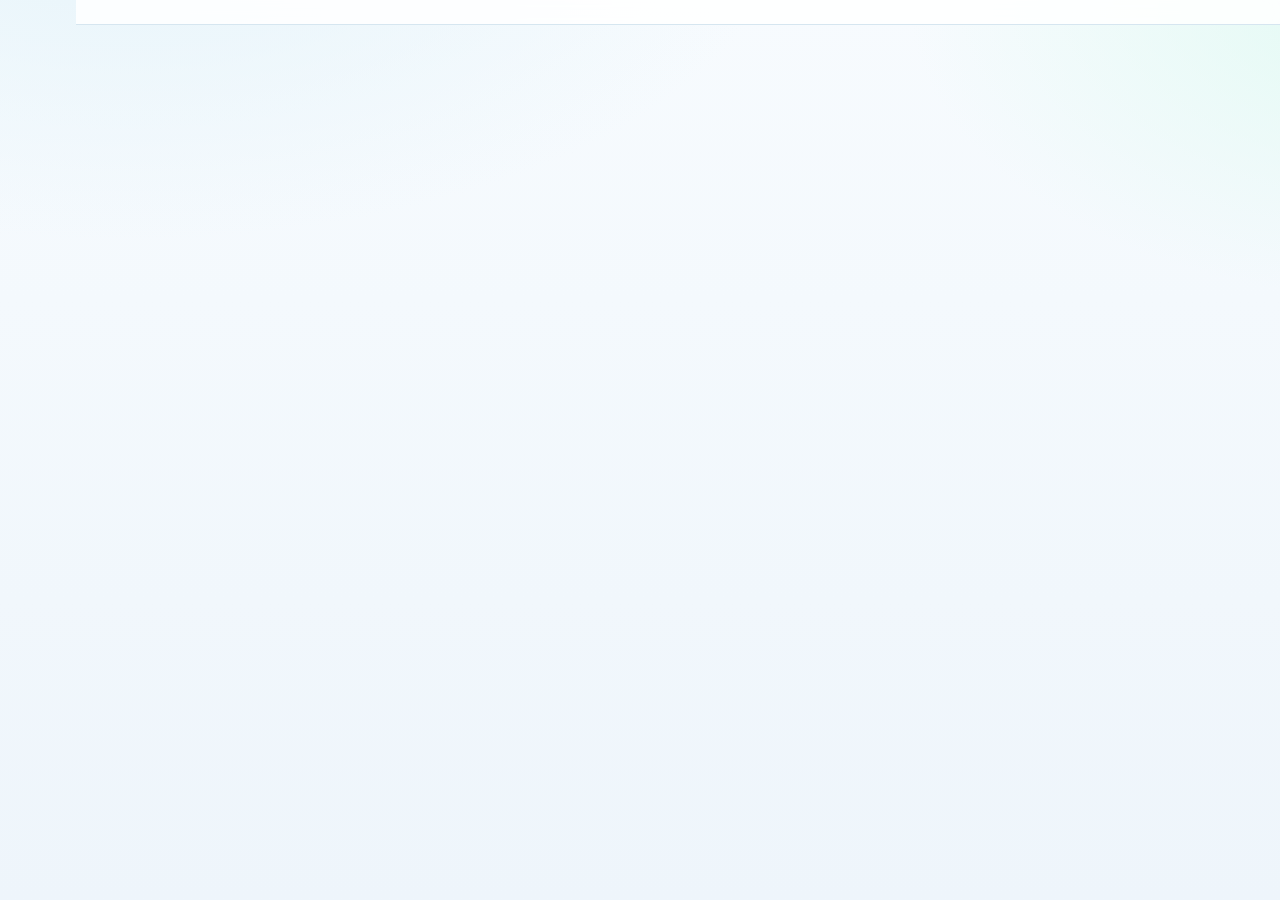
<file: index.html>
<!DOCTYPE html>
<html lang="id">
  <head>
    <meta charset="UTF-8" />
    <meta name="viewport" content="width=device-width, initial-scale=1.0" />
    <script>try{if(localStorage.getItem("organ_theme")==="dark")document.documentElement.setAttribute("data-theme","dark");}catch(e){}</script>
    <title>Beranda - Organ AR</title>
    <link rel="preconnect" href="https://fonts.googleapis.com" />
    <link rel="preconnect" href="https://fonts.gstatic.com" crossorigin />
    <link href="https://fonts.googleapis.com/css2?family=Fredoka:wght@400;500;600;700&family=Nunito:wght@400;600;700;800;900&display=swap" rel="stylesheet" />
    <link rel="stylesheet" href="assets/css/variables.css" />
    <link rel="stylesheet" href="assets/css/main.css" />
  </head>
  <body>
    <nav id="navbar" class="navbar"></nav>
    <div class="container" id="page-root"></div>
    <div id="toast-host"></div>
    <script type="module" src="assets/js/pages/index.js"></script>
  </body>
</html>
</file>
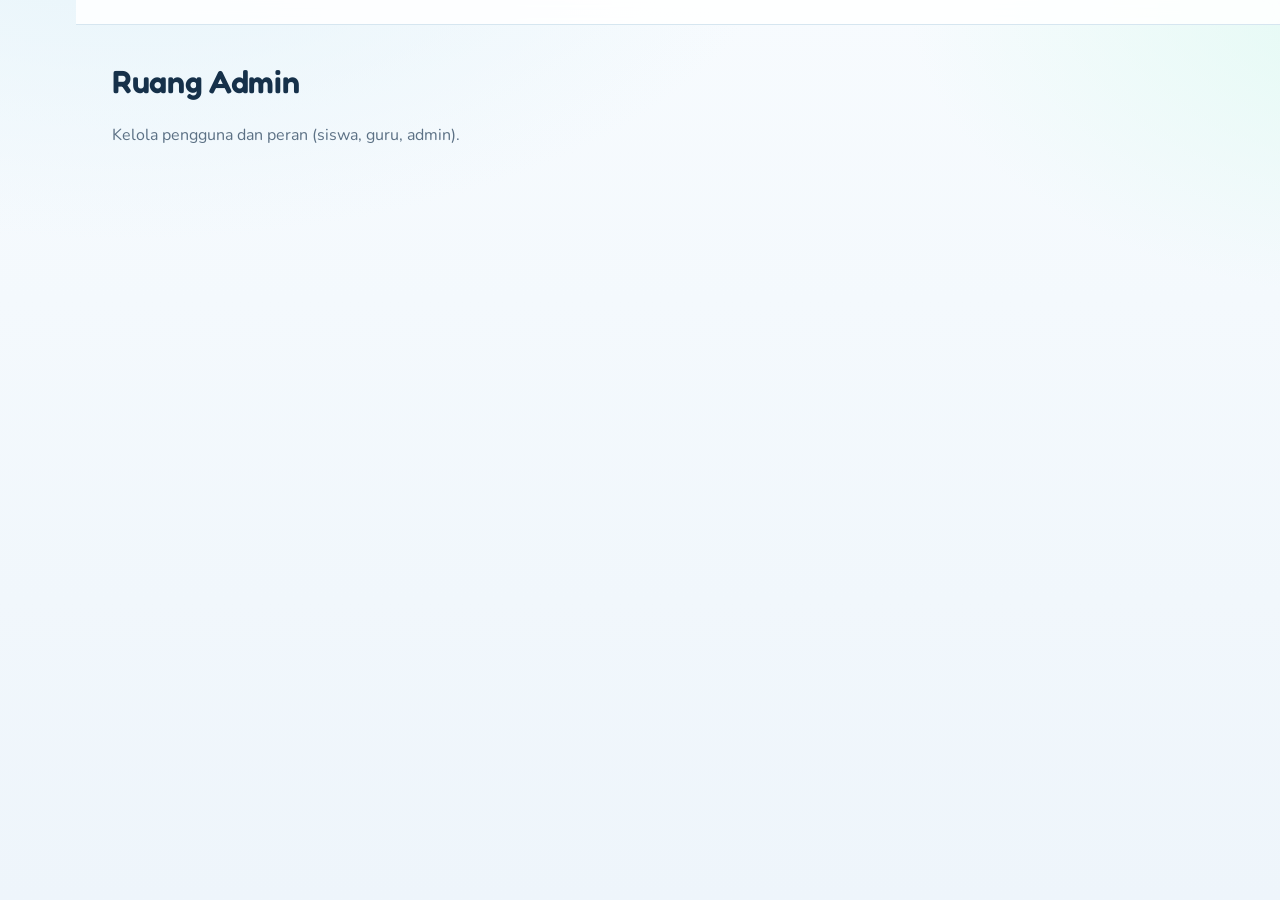
<file: admin.html>
<!DOCTYPE html>
<html lang="id">
  <head>
    <meta charset="UTF-8" />
    <meta name="viewport" content="width=device-width, initial-scale=1.0" />
    <script>try{if(localStorage.getItem("organ_theme")==="dark")document.documentElement.setAttribute("data-theme","dark");}catch(e){}</script>
    <title>Ruang Admin - Organ AR</title>
    <link rel="preconnect" href="https://fonts.googleapis.com" />
    <link rel="preconnect" href="https://fonts.gstatic.com" crossorigin />
    <link href="https://fonts.googleapis.com/css2?family=Fredoka:wght@400;500;600;700&family=Nunito:wght@400;600;700;800;900&display=swap" rel="stylesheet" />
    <link rel="stylesheet" href="assets/css/variables.css" />
    <link rel="stylesheet" href="assets/css/main.css" />
  </head>
  <body>
    <nav id="navbar" class="navbar"></nav>
    <div class="container">
      <h1 class="page-title">Ruang Admin</h1>
      <p class="muted">Kelola pengguna dan peran (siswa, guru, admin).</p>
      <div id="users-root" class="mt-24"></div>
    </div>
    <div id="toast-host"></div>
    <script type="module" src="assets/js/pages/admin.js"></script>
  </body>
</html>
</file>
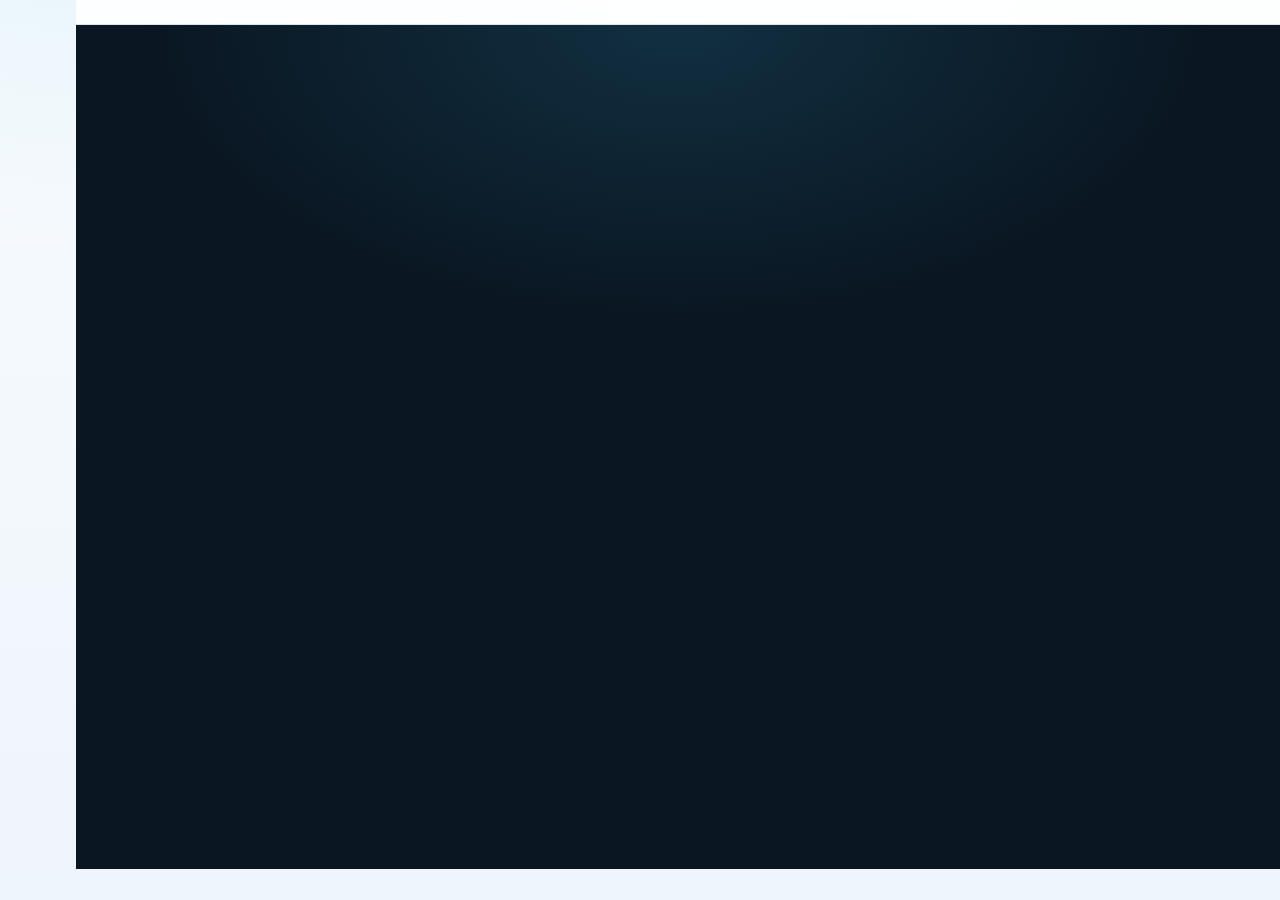
<file: ar-markerless.html>
<!DOCTYPE html>
<html lang="id">
  <head>
    <meta charset="UTF-8" />
    <meta name="viewport" content="width=device-width, initial-scale=1.0" />
    <script>try{if(localStorage.getItem("organ_theme")==="dark")document.documentElement.setAttribute("data-theme","dark");}catch(e){}</script>
    <title>AR Markerless - Organ AR</title>
    <link rel="preconnect" href="https://fonts.googleapis.com" />
    <link rel="preconnect" href="https://fonts.gstatic.com" crossorigin />
    <link href="https://fonts.googleapis.com/css2?family=Fredoka:wght@400;500;600;700&family=Nunito:wght@400;600;700;800;900&display=swap" rel="stylesheet" />
    <link rel="stylesheet" href="assets/css/variables.css" />
    <link rel="stylesheet" href="assets/css/main.css" />
    <link rel="stylesheet" href="assets/css/ar.css" />
  </head>
  <body>
    <nav id="navbar" class="navbar"></nav>
    <div class="ar-stage">
      <div id="ar-container"></div>
      <div id="ar-status" class="ar-status hidden"></div>
      <div id="ar-controls" class="ar-controls hidden"></div>
      <div id="ar-setup" class="ar-setup"></div>
    </div>
    <div id="toast-host"></div>
    <script type="module" src="assets/js/pages/markerless.js"></script>
  </body>
</html>
</file>
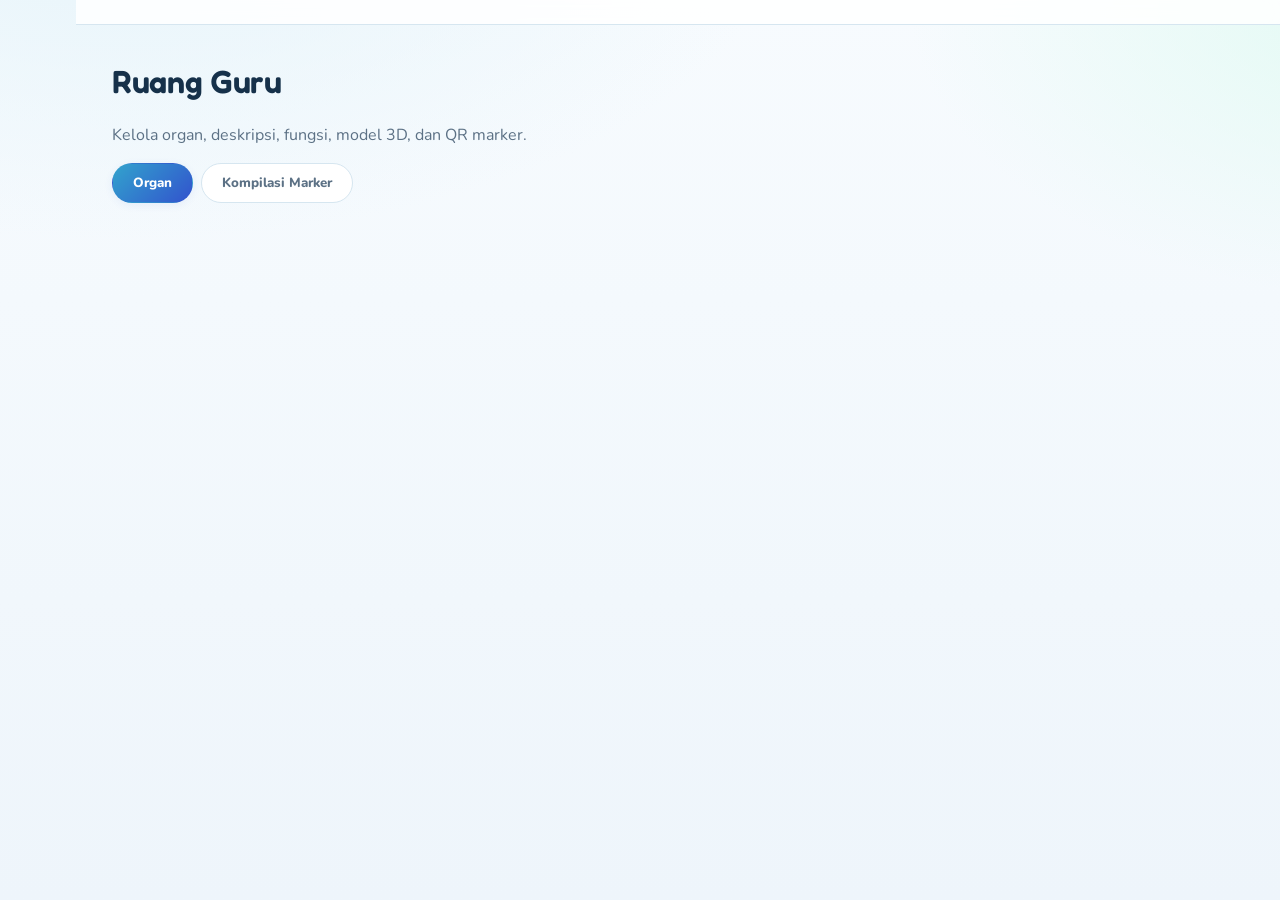
<file: guru.html>
<!DOCTYPE html>
<html lang="id">
  <head>
    <meta charset="UTF-8" />
    <meta name="viewport" content="width=device-width, initial-scale=1.0" />
    <script>try{if(localStorage.getItem("organ_theme")==="dark")document.documentElement.setAttribute("data-theme","dark");}catch(e){}</script>
    <title>Ruang Guru - Organ AR</title>
    <link rel="preconnect" href="https://fonts.googleapis.com" />
    <link rel="preconnect" href="https://fonts.gstatic.com" crossorigin />
    <link href="https://fonts.googleapis.com/css2?family=Fredoka:wght@400;500;600;700&family=Nunito:wght@400;600;700;800;900&display=swap" rel="stylesheet" />
    <link rel="stylesheet" href="assets/css/variables.css" />
    <link rel="stylesheet" href="assets/css/main.css" />
  </head>
  <body>
    <nav id="navbar" class="navbar"></nav>
    <div class="container">
      <h1 class="page-title">Ruang Guru</h1>
      <p class="muted">Kelola organ, deskripsi, fungsi, model 3D, dan QR marker.</p>

      <div class="admin-tabs">
        <button class="tab-btn active" data-target="panel-organs">Organ</button>
        <button class="tab-btn" data-target="panel-compiler">Kompilasi Marker</button>
      </div>

      <section id="panel-organs" class="tab-panel active">
        <div id="organ-form"></div>
        <div id="organ-list" class="mt-24"></div>
      </section>

      <section id="panel-compiler" class="tab-panel">
        <div id="compiler-root"></div>
      </section>
    </div>
    <div id="toast-host"></div>
    <script type="module" src="assets/js/pages/guru.js"></script>
  </body>
</html>
</file>
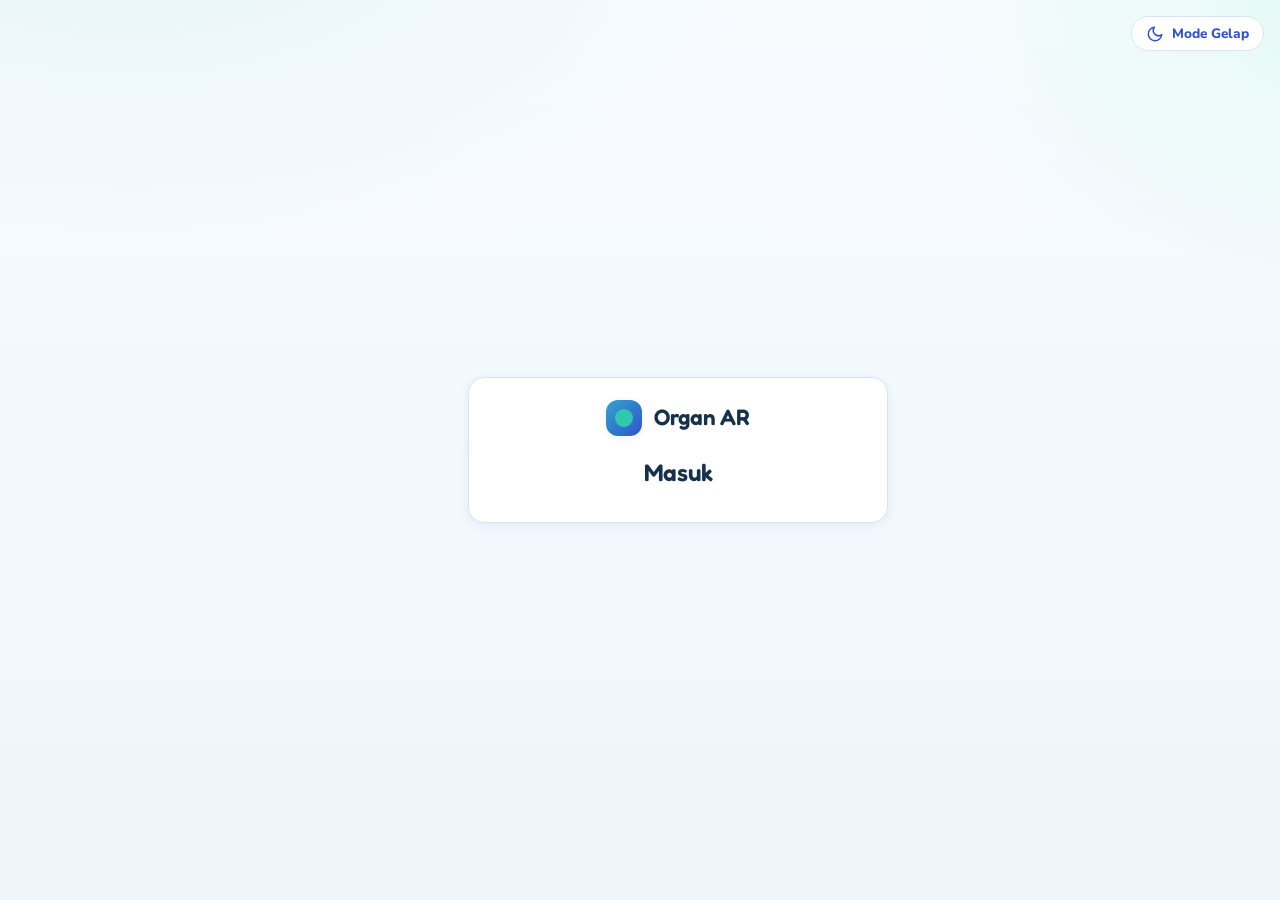
<file: login.html>
<!DOCTYPE html>
<html lang="id">
  <head>
    <meta charset="UTF-8" />
    <meta name="viewport" content="width=device-width, initial-scale=1.0" />
    <script>try{if(localStorage.getItem("organ_theme")==="dark")document.documentElement.setAttribute("data-theme","dark");}catch(e){}</script>
    <title>Masuk - Organ AR</title>
    <link rel="preconnect" href="https://fonts.googleapis.com" />
    <link rel="preconnect" href="https://fonts.gstatic.com" crossorigin />
    <link href="https://fonts.googleapis.com/css2?family=Fredoka:wght@400;500;600;700&family=Nunito:wght@400;600;700;800;900&display=swap" rel="stylesheet" />
    <link rel="stylesheet" href="assets/css/variables.css" />
    <link rel="stylesheet" href="assets/css/main.css" />
  </head>
  <body>
    <div class="auth-wrap">
      <div class="card auth-card">
        <div class="brand">
          <span class="brand-mark"></span>
          <span>Organ AR</span>
        </div>
        <h2 class="text-center">Masuk</h2>
        <div id="auth-root"></div>
      </div>
    </div>
    <div id="toast-host"></div>
    <script type="module" src="assets/js/pages/auth-theme.js"></script>
    <script type="module" src="assets/js/pages/login.js"></script>
  </body>
</html>
</file>
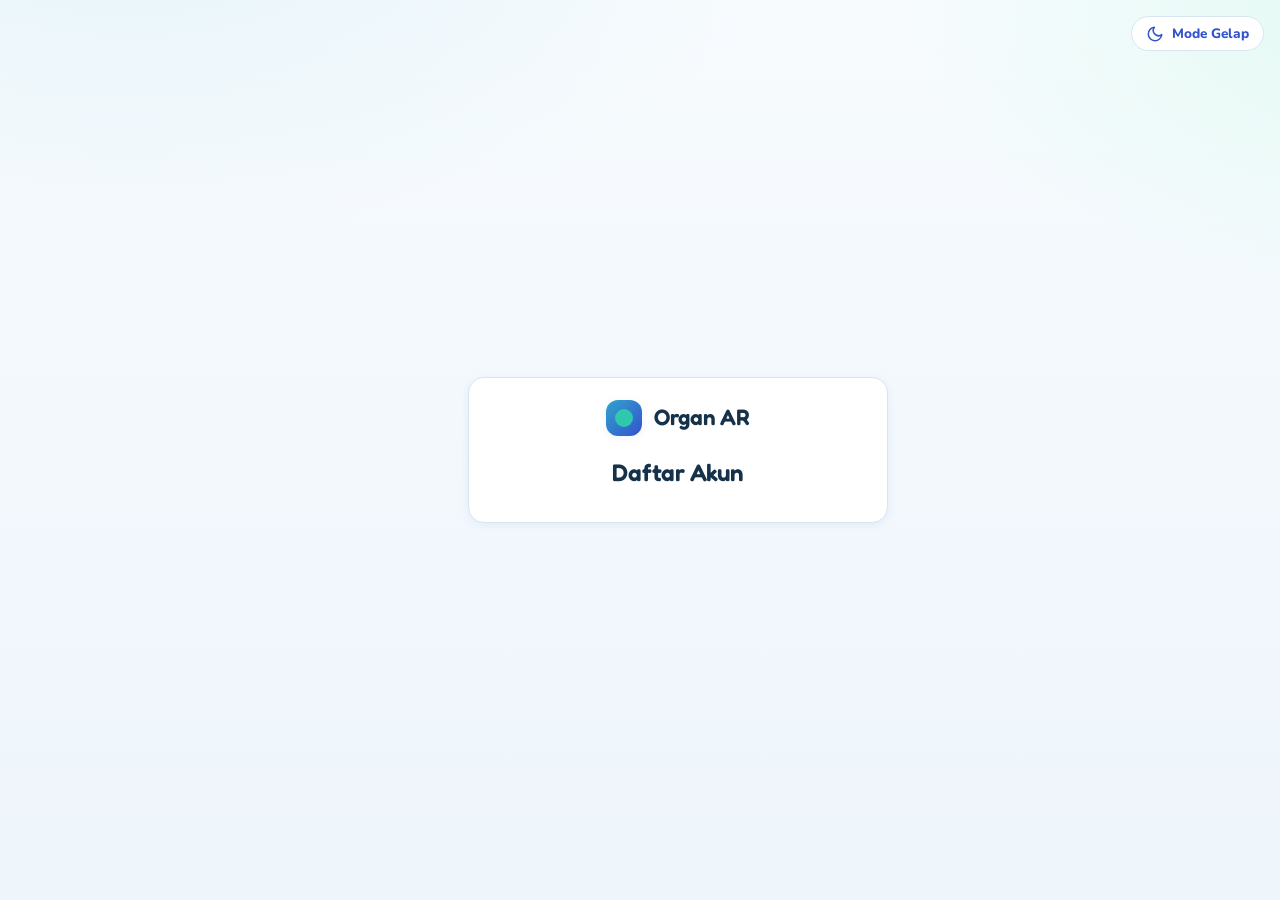
<file: register.html>
<!DOCTYPE html>
<html lang="id">
  <head>
    <meta charset="UTF-8" />
    <meta name="viewport" content="width=device-width, initial-scale=1.0" />
    <script>try{if(localStorage.getItem("organ_theme")==="dark")document.documentElement.setAttribute("data-theme","dark");}catch(e){}</script>
    <title>Daftar - Organ AR</title>
    <link rel="preconnect" href="https://fonts.googleapis.com" />
    <link rel="preconnect" href="https://fonts.gstatic.com" crossorigin />
    <link href="https://fonts.googleapis.com/css2?family=Fredoka:wght@400;500;600;700&family=Nunito:wght@400;600;700;800;900&display=swap" rel="stylesheet" />
    <link rel="stylesheet" href="assets/css/variables.css" />
    <link rel="stylesheet" href="assets/css/main.css" />
  </head>
  <body>
    <div class="auth-wrap">
      <div class="card auth-card">
        <div class="brand">
          <span class="brand-mark"></span>
          <span>Organ AR</span>
        </div>
        <h2 class="text-center">Daftar Akun</h2>
        <div id="auth-root"></div>
      </div>
    </div>
    <div id="toast-host"></div>
    <script type="module" src="assets/js/pages/auth-theme.js"></script>
    <script type="module" src="assets/js/pages/register.js"></script>
  </body>
</html>
</file>
<file: assets/css/variables.css>
:root {
  --c-sky: #32a3cd;
  --c-ink: #3253cd;
  --c-mint: #2fd0aa;

  --c-sky-soft: #e6f4fa;
  --c-ink-soft: #e6ebfb;
  --c-mint-soft: #e2faf3;

  --c-sky-deep: #1f7da3;
  --c-ink-deep: #243c99;
  --c-mint-deep: #1fa382;

  --grad-primary: linear-gradient(135deg, var(--c-sky) 0%, var(--c-ink) 100%);
  --grad-accent: linear-gradient(135deg, var(--c-mint) 0%, var(--c-sky) 100%);
  --grad-page: radial-gradient(1200px 600px at 10% -10%, var(--c-sky-soft) 0%, transparent 55%),
    radial-gradient(1000px 600px at 110% 0%, var(--c-mint-soft) 0%, transparent 50%),
    linear-gradient(180deg, #f7fbfe 0%, #eef5fb 100%);

  --c-bg: #f4f9fd;
  --c-surface: #ffffff;
  --c-text: #16314a;
  --c-text-soft: #5c7185;
  --c-border: #d6e6f0;

  --c-danger: #e0506b;
  --c-danger-soft: #fbe7eb;

  --shadow-sm: 0 2px 8px rgba(50, 83, 205, 0.08);
  --shadow-md: 0 10px 30px rgba(50, 83, 205, 0.12);
  --shadow-lg: 0 24px 60px rgba(50, 83, 205, 0.18);

  --radius-sm: 10px;
  --radius-md: 16px;
  --radius-lg: 24px;

  --font-display: "Fredoka", "Trebuchet MS", sans-serif;
  --font-body: "Nunito", "Segoe UI", sans-serif;
}

/* ============================================================
   TEMA GELAP (DARK MODE)
   Diaktifkan dengan atribut data-theme="dark" pada <html>.
   ============================================================ */
[data-theme="dark"] {
  --c-sky: #32a3cd;
  --c-ink: #5a78e0;
  --c-mint: #2fd0aa;

  --c-sky-soft: rgba(50, 163, 205, 0.16);
  --c-ink-soft: rgba(90, 120, 224, 0.18);
  --c-mint-soft: rgba(47, 208, 170, 0.16);

  --c-sky-deep: #7fc8e8;
  --c-ink-deep: #aebcf7;
  --c-mint-deep: #6fe6cb;

  --grad-page: radial-gradient(1200px 600px at 10% -10%, rgba(50, 163, 205, 0.1) 0%, transparent 55%),
    radial-gradient(1000px 600px at 110% 0%, rgba(47, 208, 170, 0.1) 0%, transparent 50%),
    linear-gradient(180deg, #0d141d 0%, #0b1118 100%);

  --c-bg: #0f1722;
  --c-surface: #18222e;
  --c-text: #e7eef6;
  --c-text-soft: #9bb0c4;
  --c-border: #2a3a4d;

  --c-danger: #f0758c;
  --c-danger-soft: rgba(224, 80, 107, 0.18);

  --shadow-sm: 0 2px 8px rgba(0, 0, 0, 0.4);
  --shadow-md: 0 10px 30px rgba(0, 0, 0, 0.5);
  --shadow-lg: 0 24px 60px rgba(0, 0, 0, 0.6);
}

/* Penyesuaian elemen yang memakai warna tetap (bukan variabel). */
[data-theme="dark"] .topbar { background: rgba(24, 34, 46, 0.85); }
[data-theme="dark"] input[type="text"],
[data-theme="dark"] input[type="email"],
[data-theme="dark"] input[type="password"],
[data-theme="dark"] input[type="number"],
[data-theme="dark"] input[type="url"],
[data-theme="dark"] select,
[data-theme="dark"] textarea {
  background: #0f1722;
  color: var(--c-text);
}
[data-theme="dark"] select option { background: #18222e; color: var(--c-text); }
</file>
<file: assets/css/main.css>
* { box-sizing: border-box; }
html, body { margin: 0; padding: 0; }

body {
  font-family: var(--font-body);
  color: var(--c-text);
  background: var(--grad-page);
  background-attachment: fixed;
  min-height: 100vh;
  font-size: 16px;
  line-height: 1.55;
}

h1, h2, h3, .display {
  font-family: var(--font-display);
  font-weight: 600;
  letter-spacing: -0.01em;
  margin: 0 0 0.4em;
}

a { color: var(--c-ink); text-decoration: none; }

/* Navbar */
.navbar {
  position: sticky; top: 0; z-index: 50;
  display: flex; align-items: center; gap: 18px;
  padding: 12px 24px;
  background: rgba(255, 255, 255, 0.85);
  backdrop-filter: blur(12px);
  border-bottom: 1px solid var(--c-border);
  flex-wrap: wrap;
}
.brand {
  display: flex; align-items: center; gap: 12px;
  font-family: var(--font-display); font-weight: 600; font-size: 1.2rem;
  color: var(--c-text);
}
.brand-mark {
  width: 36px; height: 36px; border-radius: 12px;
  background: var(--grad-primary); box-shadow: var(--shadow-sm);
  position: relative; flex-shrink: 0;
}
.brand-mark::after {
  content: ""; position: absolute; inset: 9px; border-radius: 50%;
  background: var(--c-mint); opacity: 0.9;
}
.nav-links { display: flex; gap: 6px; flex-wrap: wrap; }
.nav-links a {
  padding: 7px 14px; border-radius: 999px; font-weight: 700;
  color: var(--c-text-soft); transition: all 0.18s ease;
}
.nav-links a:hover { background: var(--c-sky-soft); color: var(--c-sky-deep); }
.nav-links a.active { background: var(--grad-primary); color: #fff; box-shadow: var(--shadow-sm); }
.nav-user { margin-left: auto; display: flex; align-items: center; gap: 10px; }

/* Layout */
.container { max-width: 1180px; margin: 0 auto; padding: 32px 24px 80px; }
.page-title { font-size: 2rem; }
.muted { color: var(--c-text-soft); }

/* Tombol */
.btn {
  font-family: var(--font-body); font-weight: 800; font-size: 0.95rem;
  border: none; cursor: pointer; padding: 11px 20px; border-radius: 999px;
  transition: transform 0.12s ease, box-shadow 0.18s ease, background 0.18s ease;
  display: inline-flex; align-items: center; gap: 8px;
}
.btn:active { transform: translateY(1px); }
.btn-primary { background: var(--grad-primary); color: #fff; box-shadow: var(--shadow-sm); }
.btn-primary:hover { box-shadow: var(--shadow-md); }
.btn-accent { background: var(--grad-accent); color: #08323f; box-shadow: var(--shadow-sm); }
.btn-ghost { background: var(--c-surface); color: var(--c-ink); border: 1.5px solid var(--c-border); }
.btn-ghost:hover { border-color: var(--c-sky); color: var(--c-sky-deep); }
.btn-danger { background: var(--c-danger-soft); color: var(--c-danger); }
.btn-danger:hover { background: var(--c-danger); color: #fff; }
.btn-sm { padding: 7px 14px; font-size: 0.85rem; }
.btn:disabled { opacity: 0.5; cursor: not-allowed; }
.btn-block { width: 100%; justify-content: center; }

/* Kartu */
.card {
  background: var(--c-surface); border: 1px solid var(--c-border);
  border-radius: var(--radius-md); box-shadow: var(--shadow-sm); padding: 22px;
}
.card-grid { display: grid; grid-template-columns: repeat(auto-fill, minmax(280px, 1fr)); gap: 20px; }

/* Form */
label { display: block; font-weight: 700; font-size: 0.9rem; margin-bottom: 6px; color: var(--c-text); }
input[type="text"], input[type="email"], input[type="password"],
input[type="number"], input[type="url"], select, textarea {
  width: 100%; font-family: var(--font-body); font-size: 0.95rem;
  padding: 11px 14px; border: 1.5px solid var(--c-border); border-radius: var(--radius-sm);
  background: #fbfdff; color: var(--c-text);
  transition: border-color 0.15s ease, box-shadow 0.15s ease;
}
input:focus, select:focus, textarea:focus {
  outline: none; border-color: var(--c-sky); box-shadow: 0 0 0 4px var(--c-sky-soft);
}
.field { margin-bottom: 16px; }
.row { display: flex; gap: 12px; flex-wrap: wrap; }
.row > * { flex: 1; min-width: 0; }

/* Chip */
.chip {
  display: inline-flex; align-items: center; gap: 8px; padding: 6px 12px;
  border-radius: 999px; background: var(--c-ink-soft); color: var(--c-ink-deep);
  font-weight: 700; font-size: 0.82rem;
}
.chip.mint { background: var(--c-mint-soft); color: var(--c-mint-deep); }
.chip.sky { background: var(--c-sky-soft); color: var(--c-sky-deep); }

/* Toast */
#toast-host { position: fixed; right: 20px; bottom: 20px; display: flex; flex-direction: column; gap: 10px; z-index: 9999; }
.toast {
  background: var(--c-surface); border-left: 5px solid var(--c-sky);
  border-radius: var(--radius-sm); box-shadow: var(--shadow-md);
  padding: 14px 18px; font-weight: 700; max-width: 340px; animation: pop 0.25s ease;
}
.toast.success { border-left-color: var(--c-mint); }
.toast.error { border-left-color: var(--c-danger); }
@keyframes pop { from { opacity: 0; transform: translateY(12px); } to { opacity: 1; transform: translateY(0); } }

/* Modal */
.modal-backdrop {
  position: fixed; inset: 0; background: rgba(22, 49, 74, 0.45); backdrop-filter: blur(3px);
  display: none; align-items: center; justify-content: center; z-index: 200; padding: 20px;
}
.modal-backdrop.open { display: flex; }
.modal {
  background: var(--c-surface); border-radius: var(--radius-lg); box-shadow: var(--shadow-lg);
  width: 100%; max-width: 640px; max-height: 88vh; overflow-y: auto; padding: 28px; animation: pop 0.2s ease;
}
.modal h2 { margin-top: 0; }

/* Item list (deskripsi/fungsi) */
.item-list { list-style: none; margin: 0; padding: 0; display: flex; flex-direction: column; gap: 8px; }
.item-row { display: flex; align-items: flex-start; gap: 10px; background: var(--c-sky-soft); border-radius: var(--radius-sm); padding: 10px 12px; }
.item-row.mint { background: var(--c-mint-soft); }
.item-row span { flex: 1; font-weight: 600; }
.icon-btn { border: none; background: transparent; color: var(--c-danger); cursor: pointer; font-weight: 900; padding: 2px 8px; border-radius: 8px; }
.icon-btn:hover { background: var(--c-danger-soft); }
.inline-form { display: flex; gap: 8px; margin-top: 10px; }
.inline-form input { flex: 1; }
.editor-section { margin-top: 22px; padding-top: 18px; border-top: 1px dashed var(--c-border); }
.editor-section h4 { font-family: var(--font-display); margin: 0 0 12px; color: var(--c-ink-deep); }

/* Empty state */
.empty { text-align: center; padding: 48px 20px; color: var(--c-text-soft); }

/* Auth (login / register) */
.auth-wrap { min-height: 100vh; display: flex; align-items: center; justify-content: center; padding: 24px; }
.auth-card { width: 100%; max-width: 420px; }
.auth-card .brand { justify-content: center; margin-bottom: 18px; font-size: 1.4rem; }

/* Tabs admin */
.admin-tabs { display: flex; gap: 8px; flex-wrap: wrap; margin-bottom: 24px; }
.tab-btn {
  font-family: var(--font-body); font-weight: 800; border: 1.5px solid var(--c-border);
  background: var(--c-surface); color: var(--c-text-soft); padding: 10px 20px; border-radius: 999px; cursor: pointer; transition: all 0.15s ease;
}
.tab-btn:hover { border-color: var(--c-sky); color: var(--c-sky-deep); }
.tab-btn.active { background: var(--grad-primary); color: #fff; border-color: transparent; box-shadow: var(--shadow-sm); }
.tab-panel { display: none; }
.tab-panel.active { display: block; }

/* Marker / QR thumbnail */
.marker-thumb {
  width: 100%; aspect-ratio: 1; object-fit: contain; background: #fff;
  border: 1px solid var(--c-border); border-radius: var(--radius-sm); padding: 8px;
}

/* Util */
.flex { display: flex; } .between { justify-content: space-between; } .center { align-items: center; }
.gap-8 { gap: 8px; } .gap-16 { gap: 16px; }
.mt-8 { margin-top: 8px; } .mt-16 { margin-top: 16px; } .mt-24 { margin-top: 24px; }
.hidden { display: none !important; }
.text-center { text-align: center; }

/* ============================================================
   RESPONSIF UNTUK SEMUA HANDPHONE
   ============================================================ */

/* Tablet & HP besar */
@media (max-width: 900px) {
  .container { padding: 24px 16px 64px; }
  .page-title { font-size: 1.6rem; }
}

/* HP umum */
@media (max-width: 720px) {
  /* Navbar: brand + pengguna di baris atas, tautan menggulung mendatar. */
  .navbar {
    gap: 10px;
    padding: 10px 14px;
    flex-wrap: wrap;
  }
  .brand { font-size: 1.05rem; }
  .nav-user { margin-left: auto; gap: 8px; }
  .nav-links {
    order: 3;
    flex: 1 1 100%;
    flex-wrap: nowrap;
    overflow-x: auto;
    -webkit-overflow-scrolling: touch;
    padding-bottom: 2px;
    scrollbar-width: none;
  }
  .nav-links::-webkit-scrollbar { display: none; }
  .nav-links a { white-space: nowrap; padding: 6px 12px; font-size: 0.9rem; }

  /* Kartu jadi satu kolom penuh. */
  .card-grid { grid-template-columns: 1fr; gap: 14px; }
  .card { padding: 18px; }

  /* Field bersisian menumpuk ke bawah. */
  .row { flex-direction: column; gap: 0; }

  /* Form sebaris (input + tombol) menumpuk agar tombol tidak terlalu sempit. */
  .inline-form { flex-direction: column; }
  .inline-form .btn { width: 100%; justify-content: center; }

  /* Modal lebih ringkas. */
  .modal { padding: 20px; border-radius: var(--radius-md); max-height: 92vh; }

  /* Tab admin/guru bisa digulung mendatar. */
  .admin-tabs { flex-wrap: nowrap; overflow-x: auto; scrollbar-width: none; }
  .admin-tabs::-webkit-scrollbar { display: none; }
  .tab-btn { white-space: nowrap; flex-shrink: 0; }

  /* Toast menyesuaikan lebar layar. */
  #toast-host { left: 12px; right: 12px; bottom: 12px; }
  .toast { max-width: 100%; }

  /*
    Cegah HP (terutama iOS) otomatis memperbesar saat fokus ke input:
    ukuran font input minimal 16px.
  */
  input[type="text"], input[type="email"], input[type="password"],
  input[type="number"], input[type="url"], select, textarea {
    font-size: 16px;
  }

  /* Kartu auth pas di layar kecil. */
  .auth-wrap { padding: 16px; }
}

/* HP kecil (<= 380px) */
@media (max-width: 380px) {
  .container { padding: 18px 12px 56px; }
  .page-title { font-size: 1.4rem; }
  .brand span:last-child { font-size: 1rem; }
  .nav-user .chip { max-width: 120px; overflow: hidden; text-overflow: ellipsis; white-space: nowrap; }
  .btn { padding: 10px 16px; }
}


/* ============================================================
   NAVIGASI: BILAH ATAS + SIDEBAR RAIL
   - Desktop: rail ikon (default), melebar saat hover (overlay),
     terkunci mendorong konten saat hamburger diklik (pinned).
   - HP: sidebar tersembunyi, hamburger membukanya sebagai drawer.
   ============================================================ */
:root {
  --rail-w: 76px;
  --panel-w: 280px;
}

/* --- Bilah atas --- */
.topbar {
  position: sticky;
  top: 0;
  z-index: 50;
  height: 56px;
  display: flex;
  align-items: center;
  gap: 12px;
  padding: 0 16px;
  background: rgba(255, 255, 255, 0.85);
  backdrop-filter: blur(12px);
  border-bottom: 1px solid var(--c-border);
}
.nav-toggle {
  display: inline-flex;
  align-items: center;
  justify-content: center;
  width: 40px;
  height: 40px;
  flex-shrink: 0;
  border-radius: 12px;
  border: 1.5px solid var(--c-border);
  background: var(--c-surface);
  color: var(--c-ink);
  cursor: pointer;
  transition: all 0.15s ease;
}
.nav-toggle:hover { border-color: var(--c-sky); color: var(--c-sky-deep); }

/* --- Sidebar --- */
.sidebar {
  position: fixed;
  top: 0;
  left: 0;
  bottom: 0;
  width: var(--panel-w);
  background: var(--c-surface);
  border-right: 1px solid var(--c-border);
  z-index: 120;
  display: flex;
  flex-direction: column;
  padding: 12px;
  overflow-x: hidden;
  overflow-y: auto;
}
.sidebar-head {
  display: flex;
  align-items: center;
  height: 44px;
  padding: 0 4px;
  margin-bottom: 12px;
  white-space: nowrap;
}

.drawer-search {
  display: flex;
  align-items: center;
  gap: 8px;
  padding: 0 12px;
  margin-bottom: 14px;
  background: var(--c-bg);
  border: 1.5px solid var(--c-border);
  border-radius: 999px;
  white-space: nowrap;
}
.drawer-search svg { color: var(--c-text-soft); flex-shrink: 0; }
.drawer-search input {
  border: none;
  background: transparent;
  padding: 10px 0;
  font-size: 0.9rem;
  min-width: 0;
}
.drawer-search input:focus { outline: none; box-shadow: none; }

.drawer-groups { display: flex; flex-direction: column; }
.drawer-section {
  font-size: 0.72rem;
  font-weight: 800;
  letter-spacing: 0.08em;
  text-transform: uppercase;
  color: var(--c-text-soft);
  margin: 12px 8px 6px;
  white-space: nowrap;
}
.drawer-links { display: flex; flex-direction: column; gap: 4px; }
.drawer-links a {
  display: flex;
  align-items: center;
  gap: 14px;
  padding: 11px 16px;
  border-radius: 12px;
  font-weight: 700;
  color: var(--c-text-soft);
  white-space: nowrap;
  transition: background 0.15s ease, color 0.15s ease;
}
.drawer-links a svg { color: var(--c-sky-deep); flex-shrink: 0; }
.drawer-links a:hover { background: var(--c-sky-soft); color: var(--c-sky-deep); }
.drawer-links a.active { background: var(--grad-primary); color: #fff; box-shadow: var(--shadow-sm); }
.drawer-links a.active svg { color: #fff; }
.drawer-empty { color: var(--c-text-soft); padding: 10px 14px; font-size: 0.88rem; }

.drawer-user {
  margin-top: auto;
  padding-top: 16px;
  border-top: 1px solid var(--c-border);
  display: flex;
  flex-direction: column;
  gap: 10px;
  white-space: nowrap;
}

.drawer-backdrop {
  position: fixed;
  inset: 0;
  background: rgba(22, 49, 74, 0.45);
  backdrop-filter: blur(2px);
  opacity: 0;
  visibility: hidden;
  transition: opacity 0.25s ease;
  z-index: 110;
}
.drawer-backdrop.open { opacity: 1; visibility: visible; }

/* ====================== DESKTOP (rail + hover + pin) ====================== */
@media (min-width: 900px) {
  body {
    padding-left: var(--rail-w);
    transition: padding-left 0.2s ease;
  }
  body.nav-pinned { padding-left: var(--panel-w); }

  /* Default: rail sempit, hanya ikon. */
  .sidebar {
    width: var(--rail-w);
    transition: width 0.2s ease, box-shadow 0.2s ease;
  }
  /* Hover: melebar sebagai overlay (konten tidak bergeser). */
  .sidebar:hover { width: var(--panel-w); box-shadow: var(--shadow-lg); }
  /* Terkunci: melebar permanen (konten sudah digeser oleh padding body). */
  body.nav-pinned .sidebar { width: var(--panel-w); }

  /* Teks & elemen lebar disembunyikan saat rail, muncul saat melebar. */
  .sidebar .nav-label,
  .sidebar .brand span:last-child,
  .sidebar .drawer-search,
  .sidebar .drawer-section,
  .sidebar .drawer-user {
    opacity: 0;
    transition: opacity 0.15s ease;
    pointer-events: none;
  }
  .sidebar .drawer-search,
  .sidebar .drawer-section,
  .sidebar .drawer-user {
    max-height: 0;
    margin-top: 0;
    margin-bottom: 0;
    padding-top: 0;
    padding-bottom: 0;
    overflow: hidden;
    border: none;
  }
  .sidebar:hover .nav-label,
  .sidebar:hover .brand span:last-child,
  body.nav-pinned .sidebar .nav-label,
  body.nav-pinned .sidebar .brand span:last-child {
    opacity: 1;
    pointer-events: auto;
  }
  .sidebar:hover .drawer-search,
  body.nav-pinned .sidebar .drawer-search {
    opacity: 1;
    pointer-events: auto;
    max-height: 60px;
    margin-bottom: 14px;
  }
  .sidebar:hover .drawer-section,
  body.nav-pinned .sidebar .drawer-section {
    opacity: 1;
    max-height: 40px;
    margin: 12px 8px 6px;
  }
  .sidebar:hover .drawer-user,
  body.nav-pinned .sidebar .drawer-user {
    opacity: 1;
    pointer-events: auto;
    max-height: 200px;
    padding-top: 16px;
    margin-top: auto;
  }

  /* Sembunyikan tombol tutup dalam-drawer di desktop (pakai hamburger). */
  .sidebar .sidebar-head .nav-toggle { display: none; }
  /* Tidak ada latar gelap di desktop. */
  .drawer-backdrop { display: none !important; }
}

/* ====================== HP (drawer overlay) ====================== */
@media (max-width: 899px) {
  body { padding-left: 0 !important; }
  .sidebar {
    width: var(--panel-w);
    max-width: 84vw;
    transform: translateX(-100%);
    transition: transform 0.25s ease;
    box-shadow: var(--shadow-lg);
  }
  body.drawer-open .sidebar { transform: translateX(0); }
  /* Di HP semua label selalu tampil. */
  .sidebar .nav-label,
  .sidebar .brand span:last-child,
  .sidebar .drawer-search,
  .sidebar .drawer-section,
  .sidebar .drawer-user { opacity: 1; }
}

/* Tombol tema mengambang pada halaman login/register. */
.auth-theme-toggle {
  position: fixed;
  top: 16px;
  right: 16px;
  z-index: 60;
}
</file>
<file: assets/css/ar.css>
/* Gaya untuk halaman AR (marker, markerless, scan). */

.ar-stage {
  position: relative;
  width: 100%;
  height: calc(100vh - 56px);
  height: calc(100dvh - 56px); /* dvh: aman terhadap bilah browser HP */
  overflow: hidden;
  background: #0a1622;
}

#ar-container {
  position: absolute;
  inset: 0;
}

/* Video & canvas yang disuntikkan MindAR / Three.js mengisi penuh. */
#ar-container video,
#ar-container canvas,
#ar-container a-scene,
#ar-container .a-canvas {
  position: absolute !important;
  inset: 0 !important;
  width: 100% !important;
  height: 100% !important;
  object-fit: cover;
}
#ar-container video { z-index: 0 !important; }
#ar-container canvas,
#ar-container .a-canvas { z-index: 1 !important; background: transparent !important; }

/*
  PENTING: kontrol UI harus berada DI ATAS canvas AR (z-index 1),
  jika tidak, tombol seperti "Berhenti" tidak bisa diklik karena
  tertutup oleh canvas. Ini perbaikan bug tombol berhenti.
*/
.ar-status, .ar-controls, .ar-overlay, .ar-setup {
  z-index: 30;
}

.ar-setup {
  position: absolute; inset: 0; display: flex; align-items: center; justify-content: center;
  padding: 24px;
  background: radial-gradient(900px 500px at 50% 0%, rgba(50, 163, 205, 0.18), transparent 60%), #0a1622;
}
.ar-setup .card { max-width: 460px; width: 100%; }

.ar-controls { position: absolute; top: 16px; right: 16px; display: flex; gap: 10px; }
.ar-status {
  position: absolute; top: 16px; left: 16px;
  background: rgba(10, 22, 34, 0.7); color: #fff; padding: 8px 16px;
  border-radius: 999px; font-weight: 700; font-size: 0.85rem;
}

.ar-overlay { position: absolute; left: 16px; bottom: 16px; right: 16px; display: flex; gap: 12px; flex-wrap: wrap; pointer-events: none; }
.ar-info-card {
  pointer-events: auto; background: rgba(255, 255, 255, 0.94); backdrop-filter: blur(8px);
  border-radius: var(--radius-md); box-shadow: var(--shadow-lg); padding: 16px 18px;
  max-width: 360px; border-top: 4px solid var(--c-mint); animation: pop 0.25s ease;
}
.ar-info-card h3 { margin: 0 0 8px; color: var(--c-ink-deep); }
.ar-info-card .section-label {
  font-size: 0.75rem; font-weight: 800; text-transform: uppercase; letter-spacing: 0.05em;
  color: var(--c-sky-deep); margin: 10px 0 4px;
}
.ar-info-card ul { margin: 0; padding-left: 18px; }

.scan-hint { display: inline-flex; align-items: center; gap: 8px; }
.scan-dot { width: 9px; height: 9px; border-radius: 50%; background: var(--c-mint); animation: pulse 1.2s infinite; }
@keyframes pulse { 0%, 100% { transform: scale(1); opacity: 1; } 50% { transform: scale(1.6); opacity: 0.4; } }

/* Wadah pemindai QR */
#qr-reader { width: 100%; max-width: 480px; margin: 0 auto; }
#qr-reader video { border-radius: var(--radius-md); }

/* ============================================================
   Responsif HP untuk halaman AR
   ============================================================ */
@media (max-width: 720px) {
  /* Bilah atas tetap satu baris 56px karena tautan kini di drawer. */
  .ar-stage {
    height: calc(100vh - 56px);
    height: calc(100dvh - 56px);
  }
  .ar-controls { top: 12px; right: 12px; }
  .ar-status { top: 12px; left: 12px; font-size: 0.78rem; padding: 6px 12px; }
  .ar-overlay { left: 12px; right: 12px; bottom: 12px; }
  .ar-info-card { max-width: calc(100vw - 24px); padding: 14px; }
  .ar-setup { padding: 16px; }
  #qr-reader { max-width: 100%; }
}

/* HP sangat kecil */
@media (max-width: 380px) {
  .ar-controls .btn { padding: 8px 12px; font-size: 0.8rem; }
}

/* Bilah kontrol model pada AR Markerless (geser/putar, ukuran, reset). */
.ar-model-controls {
  position: absolute;
  left: 50%;
  bottom: 18px;
  transform: translateX(-50%);
  z-index: 30;
  display: flex;
  gap: 8px;
  padding: 8px;
  background: rgba(10, 22, 34, 0.6);
  backdrop-filter: blur(8px);
  border-radius: 999px;
  max-width: calc(100vw - 24px);
  flex-wrap: nowrap;
}
.ar-model-controls .btn { white-space: nowrap; }

@media (max-width: 380px) {
  .ar-model-controls { gap: 6px; padding: 6px; }
  .ar-model-controls .btn { padding: 8px 12px; font-size: 0.8rem; }
}
</file>
